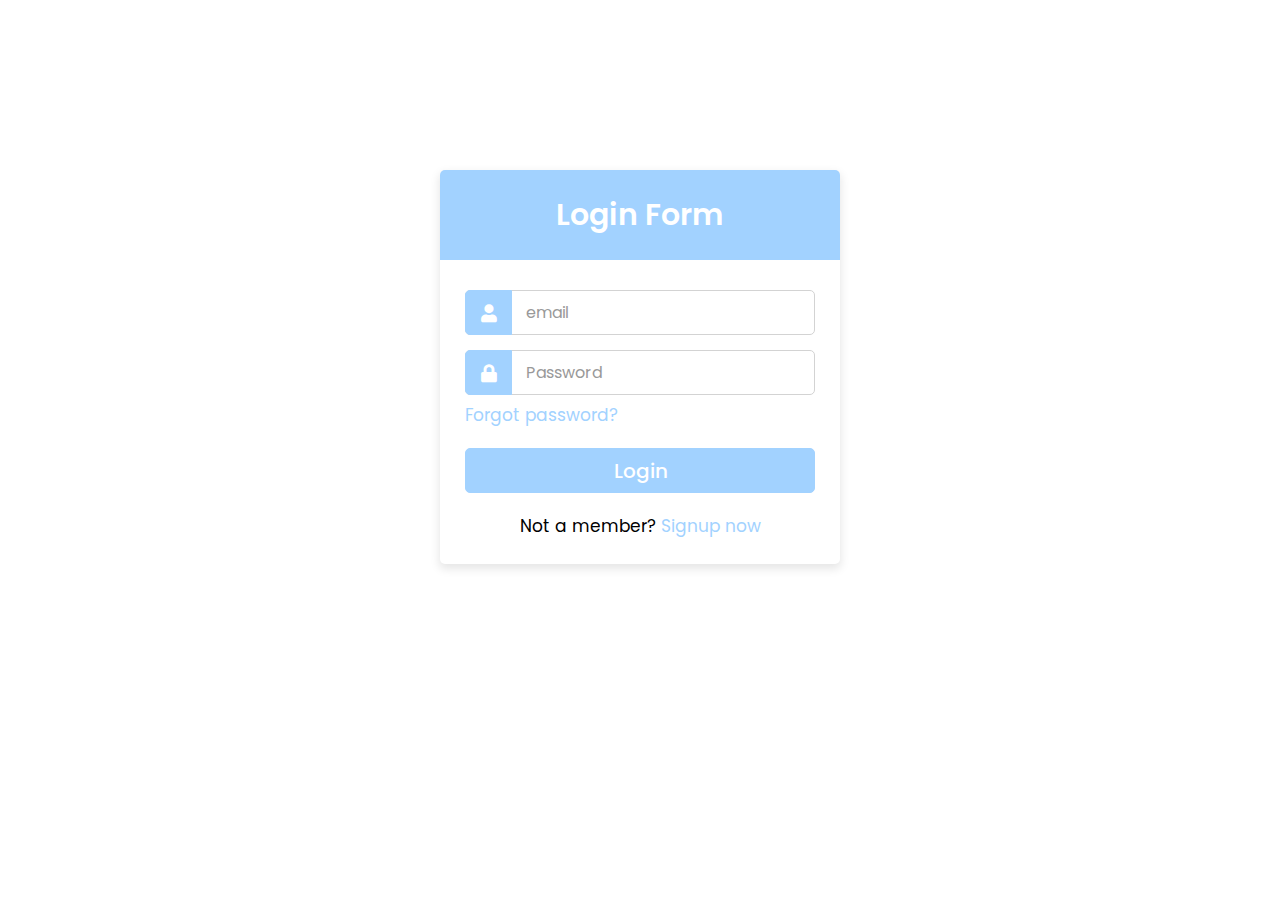
<file: tp2/src/main/resources/templates/login.html>
<!DOCTYPE html>
<!-- Created By CodingLab - www.codinglabweb.com -->
<html lang="en" dir="ltr">
  <head>
    <meta charset="utf-8">
    <meta name="viewport" content="width=device-width, initial-scale=1.0">
    <link rel="shortcut icon" href="images/e-sbitar.png" type="">
     <title>Login Form </title>

    <link rel="stylesheet" href="css/login.css">
    <link rel="stylesheet" href="https://cdnjs.cloudflare.com/ajax/libs/font-awesome/5.15.2/css/all.min.css"/>
    <script src="https://code.jquery.com/jquery-3.6.0.min.js"></script>
    <script src="https://ajax.googleapis.com/ajax/libs/jquery/3.6.0/jquery.min.js"></script>
  </head>
  <body>
    <div class="container">
      <div class="wrapper">
        <div class="title"><span>Login Form</span></div>
        <form id="loginForm" action="#">


          <div class="row">
            <i class="fas fa-user"></i>
            <input type="text" id="email" placeholder="email" required>
          </div>

          <div class="row">
            <i class="fas fa-lock"></i>
            <input type="password" id="password" placeholder="Password" required>
          </div>
          <div class="pass"><a href="#">Forgot password?</a></div>
          <div class="row button">
            <input type="submit" value="Login">
          </div>
          <div class="signup-link">Not a member? <a href="signup.html">Signup now</a></div>
        </form>
      </div>
    </div>
    <script>
      $(document).ready(function() {
  $('#loginForm').submit(function(event) {
    event.preventDefault(); // Empêche le comportement de soumission par défaut

    var email = $('#email').val();
    var password = $('#password').val();


    // Envoi de la requête AJAX au backend
    $.ajax({
      url: 'http://localhost:8080/login', // Remplacez par l'URL de votre API de connexion
      method: 'POST',
      contentType: 'application/json',
      data: JSON.stringify({
        email: email,
        password: password
      }),
      success: function(response) {
        // Traitement de la réponse du backend
        console.log(response);
         if (response.type === 'patient') {
            // Redirection pour les utilisateurs de type patient
            window.location.href = 'http://localhost:63342/tp2/templates/health.html';
          } else if (response.type === 'prestataire_de_service') {
            // Redirection pour les utilisateurs de type prestataire_de_service
            window.location.href = 'http://localhost:63342/tp2/templates/admin.html';
          } else {
            // Type d'utilisateur non reconnu
            alert('Type d\'utilisateur non reconnu');
          }
        // console.log(response);
        // } else {
        //   // Affichage d'un message d'erreur
        //   alert('Identifiant ou mot de passe incorrect.');
        // }
      },
      error: function(xhr, status, error) {
        // Gestion des erreurs AJAX
        alert('Une erreur s\'est produite lors de la connexion. Veuillez réessayer.');
      }
    });
  });
});

  </script>
  </body>
</html>
</file>
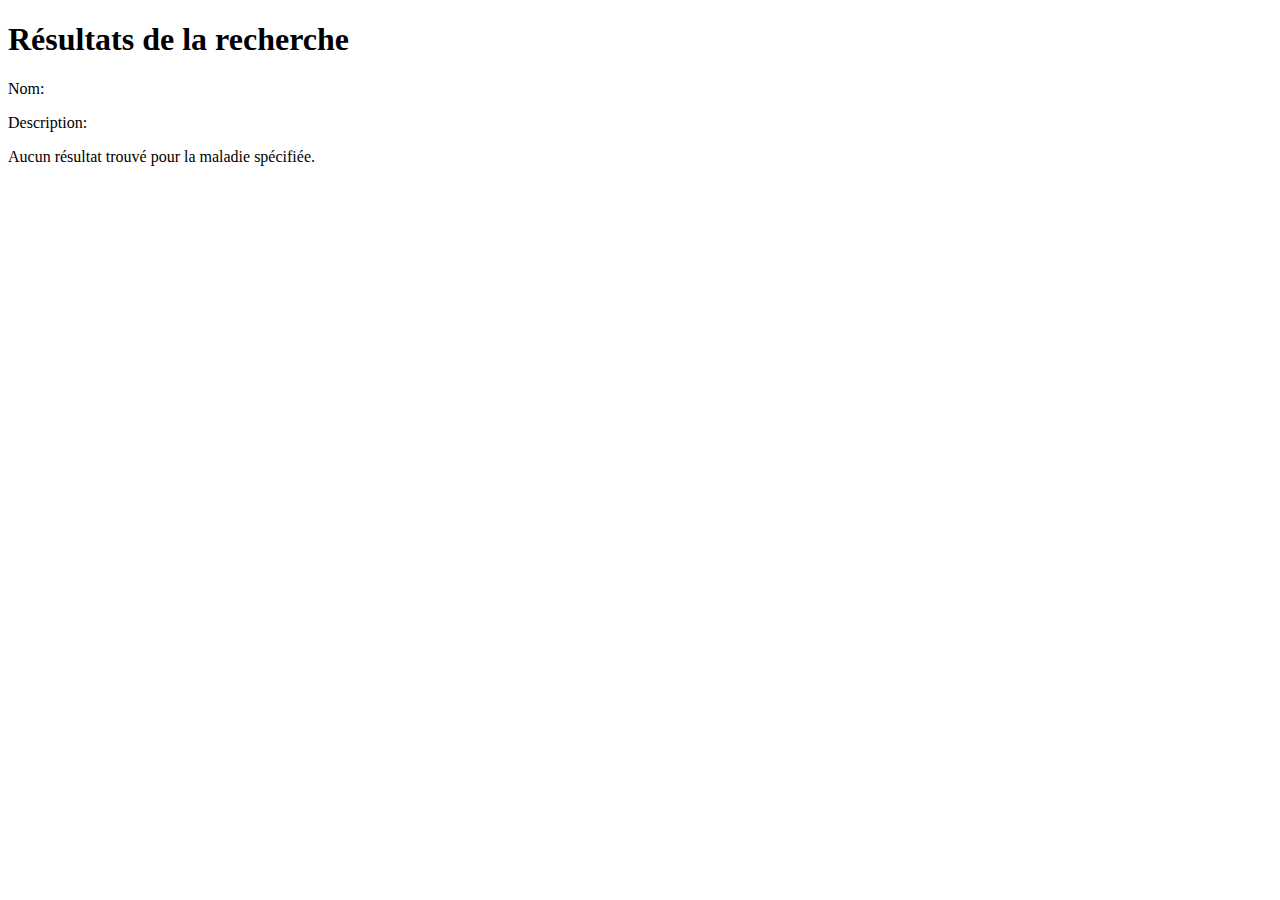
<file: tp2/src/main/resources/templates/resultat-maladie.html>
<!DOCTYPE html>
<html xmlns:th="http://www.thymeleaf.org">
<head>
  <title>Résultats de la recherche</title>
</head>
<body>
<h1>Résultats de la recherche</h1>
<div th:if="${maladie != null}">
  <p>Nom: <span th:text="${maladie.nom}"></span></p>
  <p>Description: <span th:text="${maladie.description}"></span></p>
  <!-- Ajoutez d'autres informations de la maladie selon votre modèle de données -->
</div>
<div th:if="${maladie == null}">
  <p>Aucun résultat trouvé pour la maladie spécifiée.</p>
</div>



</body>
</html>
</file>
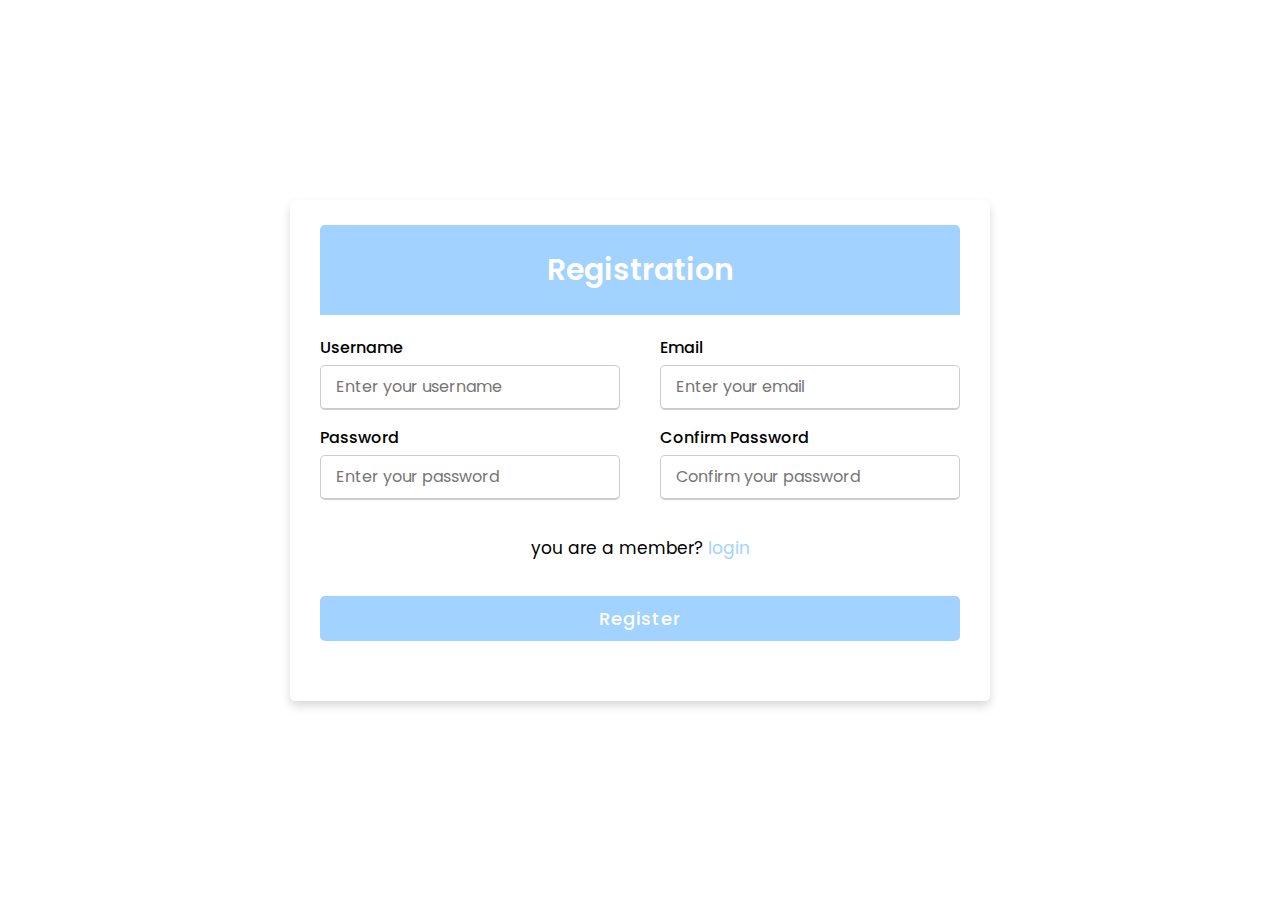
<file: tp2/src/main/resources/templates/signup.html>
<!DOCTYPE html>
<!-- Created By CodingLab - www.codinglabweb.com -->
<html lang="en" dir="ltr">
  <head>
    <meta charset="UTF-8">
    <link rel="shortcut icon" href="images/e-sbitar.png" type="">
    <title> Responsive Registration Form</title>
    <link rel="stylesheet" href="css/signup.css">
     <meta name="viewport" content="width=device-width, initial-scale=1.0">
    <script src="https://code.jquery.com/jquery-3.6.0.min.js"></script>
    <script src="https://ajax.googleapis.com/ajax/libs/jquery/3.6.0/jquery.min.js"></script>
    <script>

      function checkPassword() {
      var password = document.getElementById('password').value;
      var confirmPassword = document.getElementById('confirmPassword').value;

      if (password !== confirmPassword) {
        document.getElementById('message').innerHTML = "Les mots de passe ne correspondent pas.";
        return false;
      } else {
        document.getElementById('message').innerHTML = "";
        return true;
      }
    }

  </script>


   </head>
<body>
  <div class="container">
    <div class="title">Registration</div>
    <div class="content">
      <form id ="signup-form" action="#">
        <div class="user-details">
          
          <div class="input-box">
            <span class="details">Username</span>
            <input id="userName" type="text" placeholder="Enter your username" required>
          </div>
          <div class="input-box">
            <span class="details">Email</span>
            <input id="email" type="email" placeholder="Enter your email" required>
          </div>
          
          <div class="input-box">
            <span class="details">Password</span>
            <input id ="password" type="password" placeholder="Enter your password" required>
          </div>
          <div class="input-box">
            <span class="details">Confirm Password</span>
            <input type="password"  id=confirmPassword" placeholder="Confirm your password" required>
            <p id="message" style="color: red;"></p>


          </div>
        </div>
      
        <div class="login_link">you are a member? <a href="login.html">login</a></div>
        <div class="button">
          <input type="submit"   onclick="validatePassword(event)"  value="Register">
        </div>
      </form>
    </div>
  </div>

  <script>
      console.log("hello");
       $(document).ready(function() {
       $('#signup-form').submit(function(event) {
    event.preventDefault();
console.log("hello");
    // Récupérer les valeurs des champs email et password
    var userName= $('#userName').val();
    var email = $('#email').val();
    var password = $('#password').val();
console.log("moi");
var data= {
        userName: userName,
        email: email,
        password: password

      };
    // Envoyer les données du formulaire au backend avec AJAX
    $.ajax({
      url: 'http://localhost:8080/singup', // Remplacez "URL_DU_BACKEND" par l'URL réelle du backend pour l'inscription
      type: 'POST',
      data:JSON.stringify(data),
      contentType: 'application/json',
      success: function(response) {
        // Rediriger vers la page health.html après la création du compte
        console.log("success");
        window.location.href = 'http://localhost:63342/tp2/templates/health.html';
      },
      error: function(xhr, textStatus, errorThrown) {
        console.log('Erreur:', errorThrown);
        // Gérer les erreurs d'inscription
      }
    });
  });
});
      </script>






</body>
</html>
</file>
<file: tp2/src/main/resources/templates/css/login.css>
@import url('https://fonts.googleapis.com/css2?family=Poppins:wght@200;300;400;500;600;700&display=swap');
*{
  margin: 0;
  padding: 0;
  box-sizing: border-box;
  font-family: 'Poppins',sans-serif;
}
body{
  background: #fff;
  overflow: hidden;
}
::selection{
  background: rgba(26,188,156,0.3);
}
.container{
  max-width: 440px;
  padding: 0 20px;
  margin: 170px auto;
}
.wrapper{
  width: 100%;
  background: #fff;
  border-radius: 5px;
  box-shadow: 0px 4px 10px 1px rgba(0,0,0,0.1);
}
.wrapper .title{
  height: 90px;
  background: #a2d2ff;
  border-radius: 5px 5px 0 0;
  color: #fff;
  font-size: 30px;
  font-weight: 600;
  display: flex;
  align-items: center;
  justify-content: center;
}
.wrapper form{
  padding: 30px 25px 25px 25px;
}
.wrapper form .row{
  height: 45px;
  margin-bottom: 15px;
  position: relative;
}
.wrapper form .row input{
  height: 100%;
  width: 100%;
  outline: none;
  padding-left: 60px;
  border-radius: 5px;
  border: 1px solid lightgrey;
  font-size: 16px;
  transition: all 0.3s ease;
}
form .row input:focus{
  border-color: #62d2a2;
  box-shadow: inset 0px 0px 2px 2px rgba(26,188,156,0.25);
}
form .row input::placeholder{
  color: #999;
}
.wrapper form .row i{
  position: absolute;
  width: 47px;
  height: 100%;
  color: #fff;
  font-size: 18px;
  background: #a2d2ff;
  border: 1px solid #a2d2ff;
  border-radius: 5px 0 0 5px;
  display: flex;
  align-items: center;
  justify-content: center;
}
.wrapper form .pass{
  margin: -8px 0 20px 0;
}
.wrapper form .pass a{
  color: #a2d2ff;
  font-size: 17px;
  text-decoration: none;
}
.wrapper form .pass a:hover{
  text-decoration: underline;
}
.wrapper form .button input{
  color: #fff;
  font-size: 20px;
  font-weight: 500;
  padding-left: 0px;
  background: #a2d2ff;
  border: 1px solid #a2d2ff;
  cursor: pointer;
}
form .button input:hover{
  background: #a2d2ff;
}
.wrapper form .signup-link{
  text-align: center;
  margin-top: 20px;
  font-size: 17px;
}
.wrapper form .signup-link a{
  color: #a2d2ff;
  text-decoration: none;
}
form .signup-link a:hover{
  text-decoration: underline;
}
</file>
<file: tp2/src/main/resources/templates/css/signup.css>
@import url('https://fonts.googleapis.com/css2?family=Poppins:wght@200;300;400;500;600;700&display=swap');
*{
  margin: 0;
  padding: 0;
  box-sizing: border-box;
  font-family: 'Poppins',sans-serif;
}
body{
  height: 100vh;
  display: flex;
  justify-content: center;
  align-items: center;
  padding: 10px;
  background:#fff;
}
.container{
  max-width: 700px;
  width: 100%;
  background-color: #fff;
  padding: 25px 30px;
  border-radius: 5px;
  box-shadow: 0 5px 10px rgba(0,0,0,0.15);
}
.container .title{
    height: 90px;
    background: #a2d2ff;
    border-radius: 5px 5px 0 0;
    color: #fff;
    font-size: 30px;
    font-weight: 600;
    display: flex;
    align-items: center;
    justify-content: center;
}
.container .title::before{
  content: "";
  position: absolute;
  left: 0;
  bottom: 0;
  height: 3px;
  width: 30px;
  border-radius: 5px;
  
}
.content form .user-details{
  display: flex;
  flex-wrap: wrap;
  justify-content: space-between;
  margin: 20px 0 12px 0;
}
form .user-details .input-box{
  margin-bottom: 15px;
  width: calc(100% / 2 - 20px);
}
form .input-box span.details{
  display: block;
  font-weight: 500;
  margin-bottom: 5px;
}
.user-details .input-box input{
  height: 45px;
  width: 100%;
  outline: none;
  font-size: 16px;
  border-radius: 5px;
  padding-left: 15px;
  border: 1px solid #ccc;
  border-bottom-width: 2px;
  transition: all 0.3s ease;
}
.user-details .input-box input:focus,
.user-details .input-box input:valid{
  border-color:  #62d2a2;
}
 form .gender-details .gender-title{
  font-size: 20px;
  font-weight: 500;
 }
 form .category{
   display: flex;
   width: 80%;
   margin: 14px 0 ;
   justify-content: space-between;
 }
 form .category label{
   display: flex;
   align-items: center;
   cursor: pointer;
 }
 form .category label .dot{
  height: 18px;
  width: 18px;
  border-radius: 50%;
  margin-right: 10px;
  background: #d9d9d9;
  border: 5px solid transparent;
  transition: all 0.3s ease;
}
 #dot-1:checked ~ .category label .one,
 #dot-2:checked ~ .category label .two,
 #dot-3:checked ~ .category label .three{
   background: #62d2a2;
   border-color: #d9d9d9;
 }
 form input[type="radio"]{
   display: none;
 }
 form .button{
   height: 45px;
   margin: 35px 0
 }
 form .button input{
   height: 100%;
   width: 100%;
   border-radius: 5px;
   border: none;
   color: #fff;
   font-size: 18px;
   font-weight: 500;
   letter-spacing: 1px;
   cursor: pointer;
   transition: all 0.3s ease;
   background: #a2d2ff;
 }
 form .button input:hover{
  /* transform: scale(0.99); */
  background: #12876f;
  }
 form .login_link{
    text-align: center;
    margin-top: 20px;
    font-size: 17px;
  }
  form .login_link a{
    color: #a2d2ff;
    text-decoration: none;
  }
  form .login_link a:hover{
    text-decoration: underline;
  }
 @media(max-width: 584px){
 .container{
  max-width: 100%;
}
form .user-details .input-box{
    margin-bottom: 15px;
    width: 100%;
  }
  form .category{
    width: 100%;
  }
  .content form .user-details{
    max-height: 300px;
    overflow-y: scroll;
  }
  .user-details::-webkit-scrollbar{
    width: 5px;
  }
  }
  @media(max-width: 459px){
  .container .content .category{
    flex-direction: column;
  }
}
</file>
